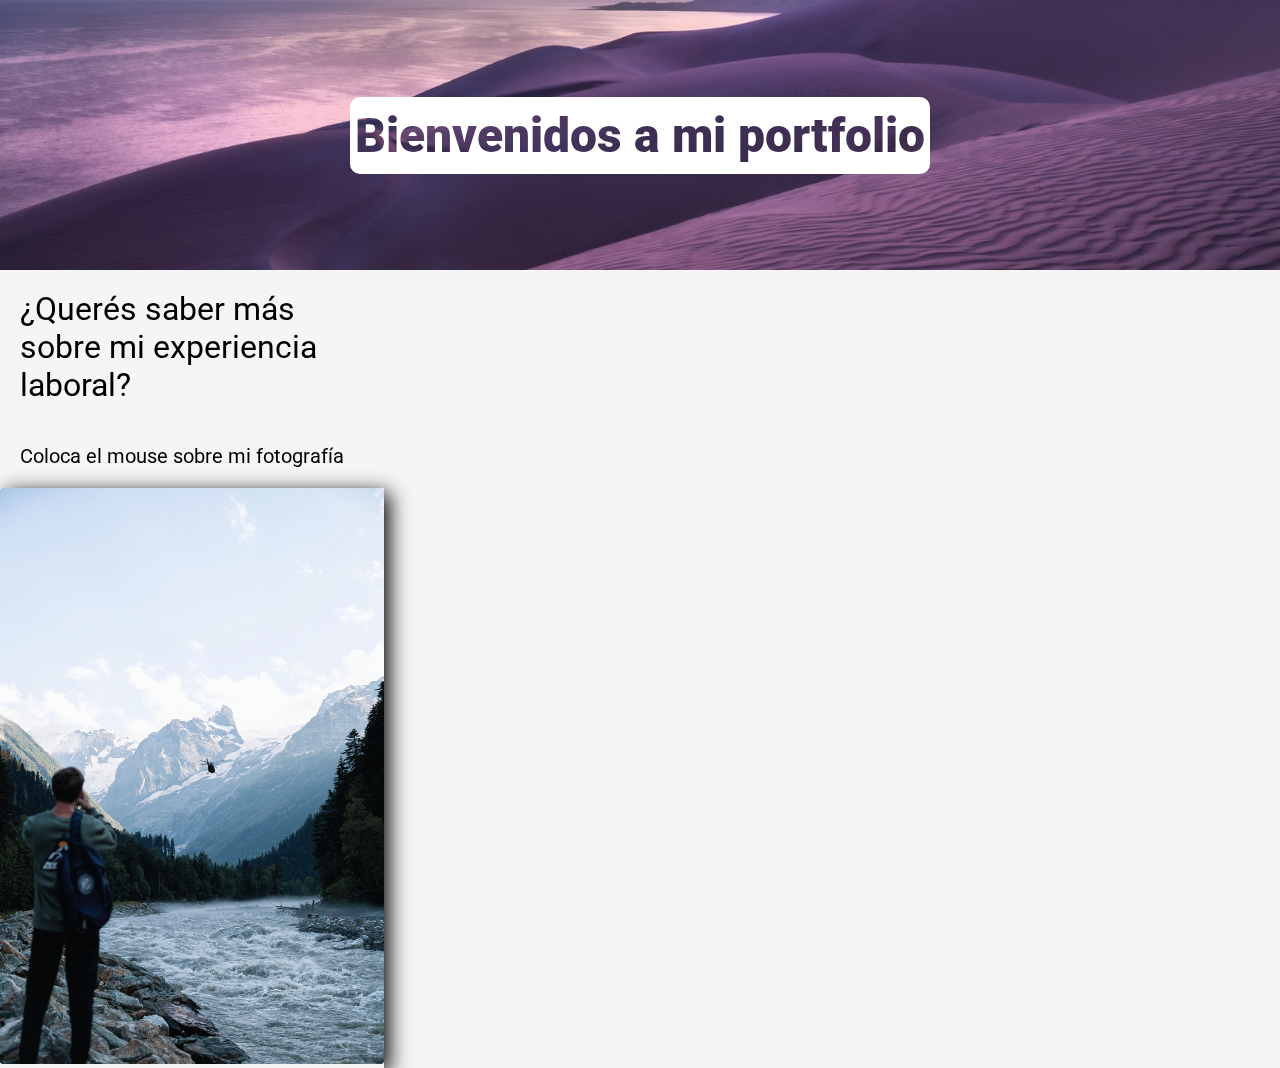
<file: ejercicio1.html>
<!DOCTYPE html>
<html lang="en">
  <head>
    <meta charset="UTF-8" />
    <meta name="viewport" content="width=device-width, initial-scale=1.0" />
    <link rel="stylesheet" href="./css/estilos.css" />
    <title>Document</title>
  </head>
  <body>
    <header>
      <h1>Bienvenidos a mi portfolio</h1>
    </header>
    <main>
   
      <div class="container">
        <h1>¿Querés saber más sobre mi experiencia laboral?</h1>
        <h2>Coloca el mouse sobre mi fotografía</h2>
        <div class="card"><img src="./src/foto.png" alt="foto-personal" /></div>
        <div class="intro">
            <h2>Experiencia</h2>
<h3>2023</h3>    
<p>Lorem ipsum dolor sit amet consectetur, adipisicing elit. Delectus deleniti a recusandae unde exercitationem sapiente placeat, eligendi nostrum, quibusdam eveniet expedita perspiciatis? Inventore quae iste aut illum maxime id atque?</p>  
<h3>2022</h3>    
<p>Lorem ipsum dolor sit amet consectetur, adipisicing elit. Delectus deleniti a recusandae unde exercitationem sapiente placeat, eligendi nostrum, quibusdam eveniet expedita perspiciatis? Inventore quae iste aut illum maxime id atque?</p> 
<h3>2022</h3>    
<p>Lorem ipsum dolor sit amet consectetur, adipisicing elit. Delectus deleniti a recusandae unde exercitationem sapiente placeat, eligendi nostrum, quibusdam eveniet expedita perspiciatis? Inventore quae iste aut illum maxime id atque?</p> 
</div>
    </main>
  </body>
</html>
</file>
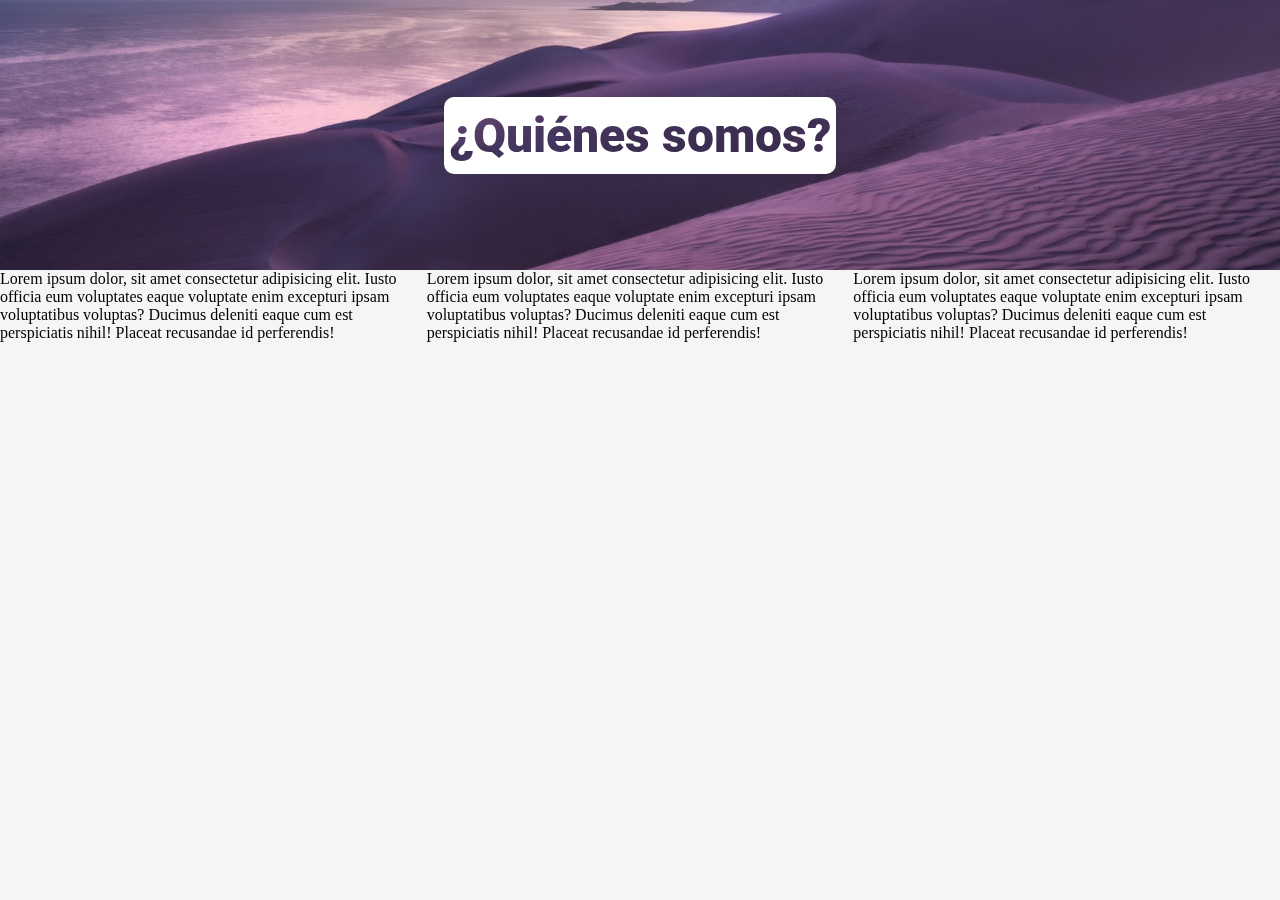
<file: ejercicio2.html>
<!DOCTYPE html>
<html lang="en">
<head>
    <meta charset="UTF-8">
    <meta name="viewport" content="width=device-width, initial-scale=1.0">
    <link rel="stylesheet" href="./css/estilos.css">
    <title>Ejercicio 2</title>
</head>
<body>
    <header>
        <h1>¿Quiénes somos?</h1>
    </header>
    <main>
       <div class="texto-one slide-out-right">
        <p>Lorem ipsum dolor, sit amet consectetur adipisicing elit. Iusto officia eum voluptates eaque voluptate enim excepturi ipsam voluptatibus voluptas? Ducimus deleniti eaque cum est perspiciatis nihil! Placeat recusandae id perferendis!</p>
       </div>
       <div class="texto-two">
        <p>Lorem ipsum dolor, sit amet consectetur adipisicing elit. Iusto officia eum voluptates eaque voluptate enim excepturi ipsam voluptatibus voluptas? Ducimus deleniti eaque cum est perspiciatis nihil! Placeat recusandae id perferendis!</p>
       </div>
       <div class="texto-three">
        <p>Lorem ipsum dolor, sit amet consectetur adipisicing elit. Iusto officia eum voluptates eaque voluptate enim excepturi ipsam voluptatibus voluptas? Ducimus deleniti eaque cum est perspiciatis nihil! Placeat recusandae id perferendis!</p>
       </div>
    </main>
    
</body>
</html>
</file>
<file: css/estilos.css>
/*Estilos css*/

  @import url('https://fonts.googleapis.com/css2?family=Roboto:ital,wght@0,100;0,300;0,400;0,500;0,700;0,900;1,100;1,300;1,400;1,500;1,700;1,900&display=swap');

:root {
  --primary-color: #04146c;
  --secundary-color: #0a2ff1;

  --font-Roboto: 'Roboto', sans-serif;
  --size-2em: 2em;
  --size-3em: 3em;

  --font-weight-regular: 400;
  --font-weight-black: 900;
}

* {
  margin:0 auto;
  padding: 0;
  box-sizing: border-box;

}

body {

  display: flex;
  flex-direction: column;
justify-content: center;
  height: max-content;
  background-color: rgb(245, 245, 245);
  align-items: center;


}

header {
  display: flex;
  flex-direction: column;
  justify-content: center;
  width: 100vw;
  height: 30vh;
  background-image: url(../src/fondo\ \(1\).jpg);
  background-repeat: no-repeat;
  background-position: center;
  background-size:cover;

}
header > h1 {

  margin: 0 auto;
  background-color:#fff;
  padding:10px 5px; 
  border-radius: 10px;
  font-weight:var(--font-weight-black);
 font-family: var(--font-Roboto);
  font-size:var(--size-3em);
mix-blend-mode: screen;

}




/*=============================*/
main{
display: flex;
flex-direction:row;
  width: 100vw;
  height: max-content;
}

.container>h1,
.container>h2{
  color:black;
  margin:0;

}

.container>h1{

  font-family: var(--font-Roboto);
  font-size: var(--size-2em);
  font-weight: var(--font-weight-regular);
margin:20px;
}

.container>h2{
 
  font-family: var(--font-Roboto);
  font-size: 20px;
  font-weight: var(--font-weight-regular);
  margin:20px;
  
}

.container{
  display: flex;
  flex-direction: column;
  left:100px;
  height: max-content;
  margin:0;
 width:30vw;




}
.card{
  height: max-content;
  box-shadow: 5px 5px 20px black;
  overflow: hidden;
}

.card>img{

width: 30vw;
border-radius: 3px;
transition: ease-in-out .5s;
}

.intro{
height: 100%;
  width: 30vw;
  position: absolute;
  left:-600px;
  background: rgb(27,27,27,.5);
  color:white;
  transition: ease-in-out .5s;


}

.intro>h1{
  margin:10px;
  font-size: 40px;

}

.intro>p{
margin: 20px;
visibility: hidden;
opacity: 0;
transition: ease-in-out .5s;
}

.card:hover{
  cursor: pointer;
}
.card:hover img{
  transform: scale(1.1) rotate(-3deg);
}

.card:hover + .intro {

    left:1px;
    background: orange;
  
}

.card:hover + .intro>p {

  opacity:1;
  visibility: visible;

}
</file>
